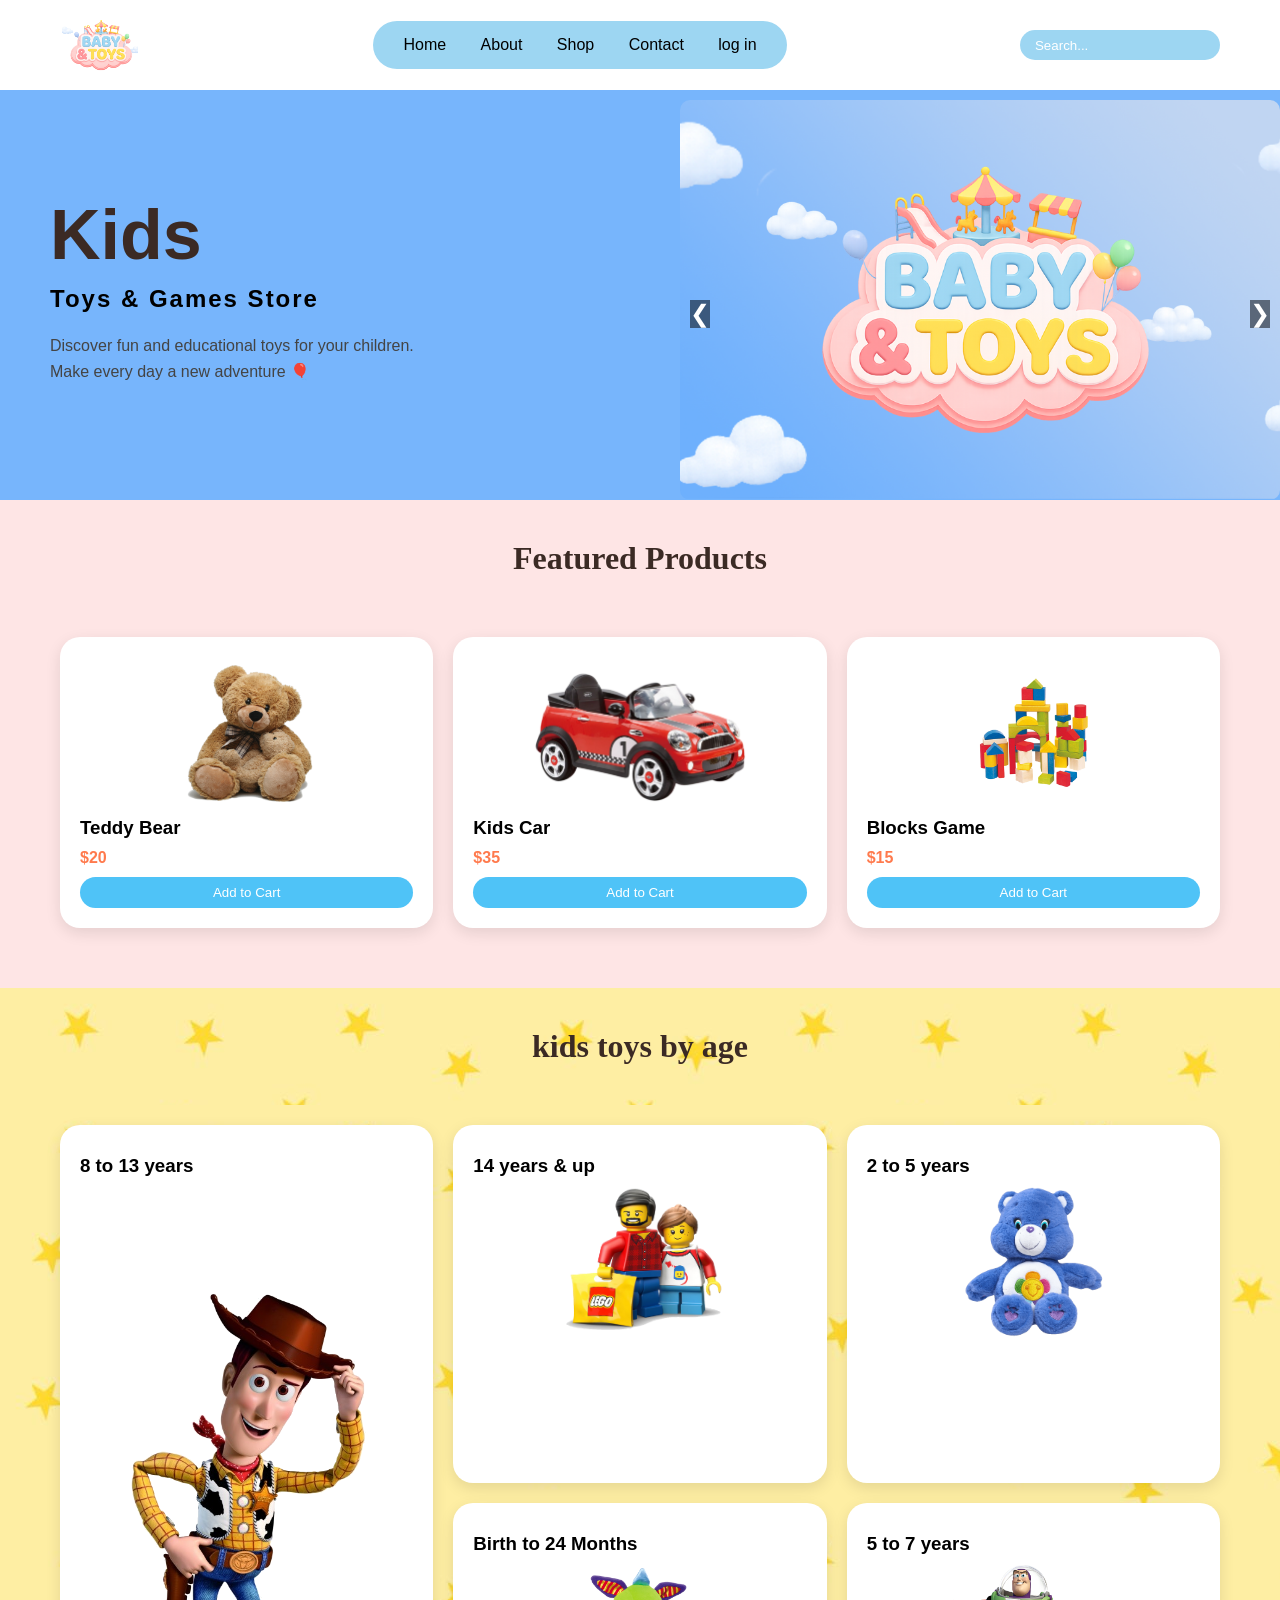
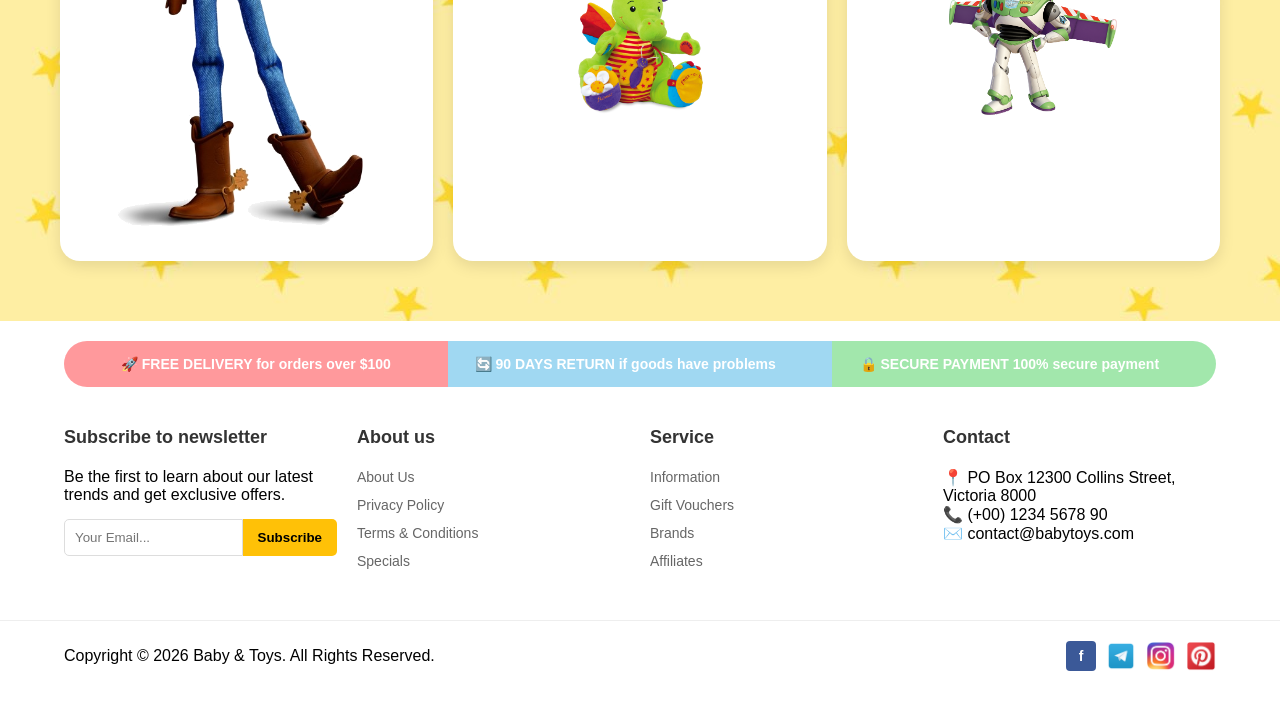
<file: index.html>
<!DOCTYPE html>
<html lang="en">
<head>
  <meta charset="UTF-8">
  <title>HomePage</title>
  <link rel="stylesheet" href="home.css">
</head>
<body>
 
  <!-- NAVBAR -->
  <header>
     <div class="logo"><img src="image/Copilot_20260406_173137.png" alt=""></div>

    <div class="h_button">
    <nav>
      <a href="home.html">Home</a>
      <a href="about.html">About</a>
      <a href="shopping.html">Shop</a>
      <a href="contact.html">Contact</a>
      <a href="login.html">log in</a>
    </nav>
    </div>

    <div class="search-box">
      <input type="text" placeholder="Search...">
      
    </div>
    
  </header>



  <!-- HERO SECTION -->
  <section class="hero">


    <div class="hero-text">
      <h1>Kids</h1>
      <h2><strong>Toys & Games Store</strong></h2>
    
      <div class="paragraph-set root-0-paragraph-set-0">
        <p>Discover fun and educational toys for your children. <br> Make every day a new adventure 🎈</p>
     </div>
      
    </div> 
    
    <div class="slider">
        <img class="slider-img" src="image/pic1.png" alt="Image 1">
        <img class="slider-img" src="image/pic2.png" alt="Image 2">
        <img class="slider-img" src="image/pic3.png" alt="Image 3">
        <div class="slider-prev" onclick="changeSlide(-1)">&#10094;</div>
        <div class="slider-next" onclick="changeSlide(1)">&#10095;</div>
    </div>
  </section>
<h1 id="featured">Featured Products</h1>
  <section class="featured-products">  
    
    <div class="card">
      <img src="image/pngegg (5).png" alt="">
      <h3>Teddy Bear</h3>
      <p>$20</p>
      <button>Add to Cart</button>
    </div>

    <div class="card">
      <img src="image/pngegg (8).png" alt="">
      <h3>Kids Car</h3>
      <p>$35</p>
      <button>Add to Cart</button>
    </div>

    <div class="card">
      <img src="image/pngegg (6).png" alt="">
      <h3>Blocks Game</h3>
      <p>$15</p>
      <button>Add to Cart</button>
    </div>
</section>

<h1 id="toys-by-age">kids toys by age</h1>
  <section class="category-grid">  
    
    <div class="card card-long">
      <h3>8 to 13 years</h3>
      <img src="image/woody (1).png" alt="">
    </div>

    <div class="card">
      <h3>14 years & up</h3>
      <img src="image/lego.png" alt="">
    </div>

    <div class="card">
      <h3>2 to 5 years</h3>
      <img src="image/bear.png" alt="">
    </div>

    <div class="card">
      <h3>Birth to 24 Months</h3>
      <img src="image/baby.png" alt="">
    </div>

    <div class="card">
      <h3>5 to 7 years</h3>
      <img src="image/buz.png" alt="">
    </div>
</section>

<footer class="main-footer">
    <div class="features-bar">
        <div class="feature-item pink">🚀 FREE DELIVERY for orders over $100</div>
        <div class="feature-item blue">🔄 90 DAYS RETURN if goods have problems</div>
        <div class="feature-item green">🔒 SECURE PAYMENT 100% secure payment</div>
    </div>

    <div class="footer-content">
        <div class="footer-section newsletter">
            <h3>Subscribe to newsletter</h3>
            <p>Be the first to learn about our latest trends and get exclusive offers.</p>
            <div class="subscribe-box">
                <input type="email" placeholder="Your Email...">
                <button>Subscribe</button>
            </div>
        </div>

        <div class="footer-section links">
            <h3>About us</h3>
            <ul>
                <li><a href="#">About Us</a></li>
                <li><a href="#">Privacy Policy</a></li>
                <li><a href="#">Terms & Conditions</a></li>
                <li><a href="#">Specials</a></li>
            </ul>
        </div>

        <div class="footer-section service">
            <h3>Service</h3>
            <ul>
                <li><a href="#">Information</a></li>
                <li><a href="#">Gift Vouchers</a></li>
                <li><a href="#">Brands</a></li>
                <li><a href="#">Affiliates</a></li>
            </ul>
        </div>

        <div class="footer-section contact">
            <h3>Contact</h3>
            <p>📍 PO Box 12300 Collins Street, Victoria 8000</p>
            <p>📞 (+00) 1234 5678 90</p>
            <p>✉️ contact@babytoys.com</p>
        </div>
    </div>

    <div class="footer-bottom">
        <p>Copyright © 2026 Baby & Toys. All Rights Reserved.</p>
        <div class="social-icons">
            <a href="#" style="background-color: #3b5998;">f</a>
            <a href="#" ><img src="image/tt.png" alt=""></a>
            <a href="#" ><img src="image/instagram.png" alt=""></a>
            <a href="#" ><img src="image/pp.png" alt=""></a>
        </div>
    </div>
</footer>
   <script src="java.js"></script>

</body>
</html>
</file>
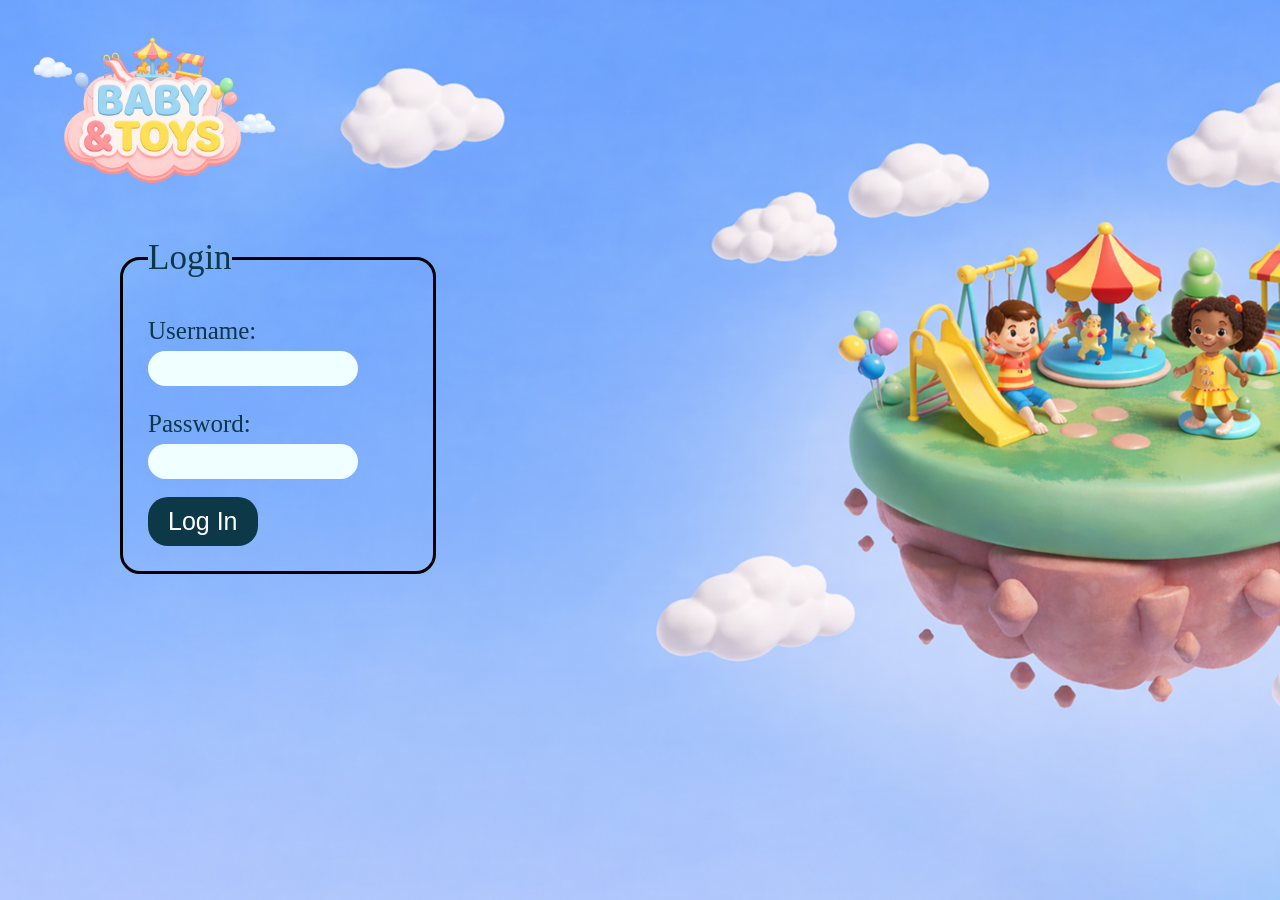
<file: login.html>
<!DOCTYPE html>
<html lang="en">
<head>
  <meta charset="UTF-8">
  <title>ToyLand</title>
  <link rel="stylesheet" href="style.css">
</head>
<body>
 
  <!-- NAVBAR -->
  <header>
    <div class="logo"><img src="image/Copilot_20260406_173137.png" alt=""></div>
  </header>

  <!-- HERO SECTION -->
  <section class="hero">

    <div class="login-form">
      <form action="">
        <fieldset>
          <legend>Login</legend>
          <label for="username">Username:</label> <br>
          <input type="text" id="username" name="username" required><br><br>
          <label for="password">Password:</label> <br>
          <input type="password" id="password" name="password" required><br><br>
          <button type="submit">Log In</button>
        </fieldset>
      </form>
    </div>

   
  </section>



</body>
</html>
</file>
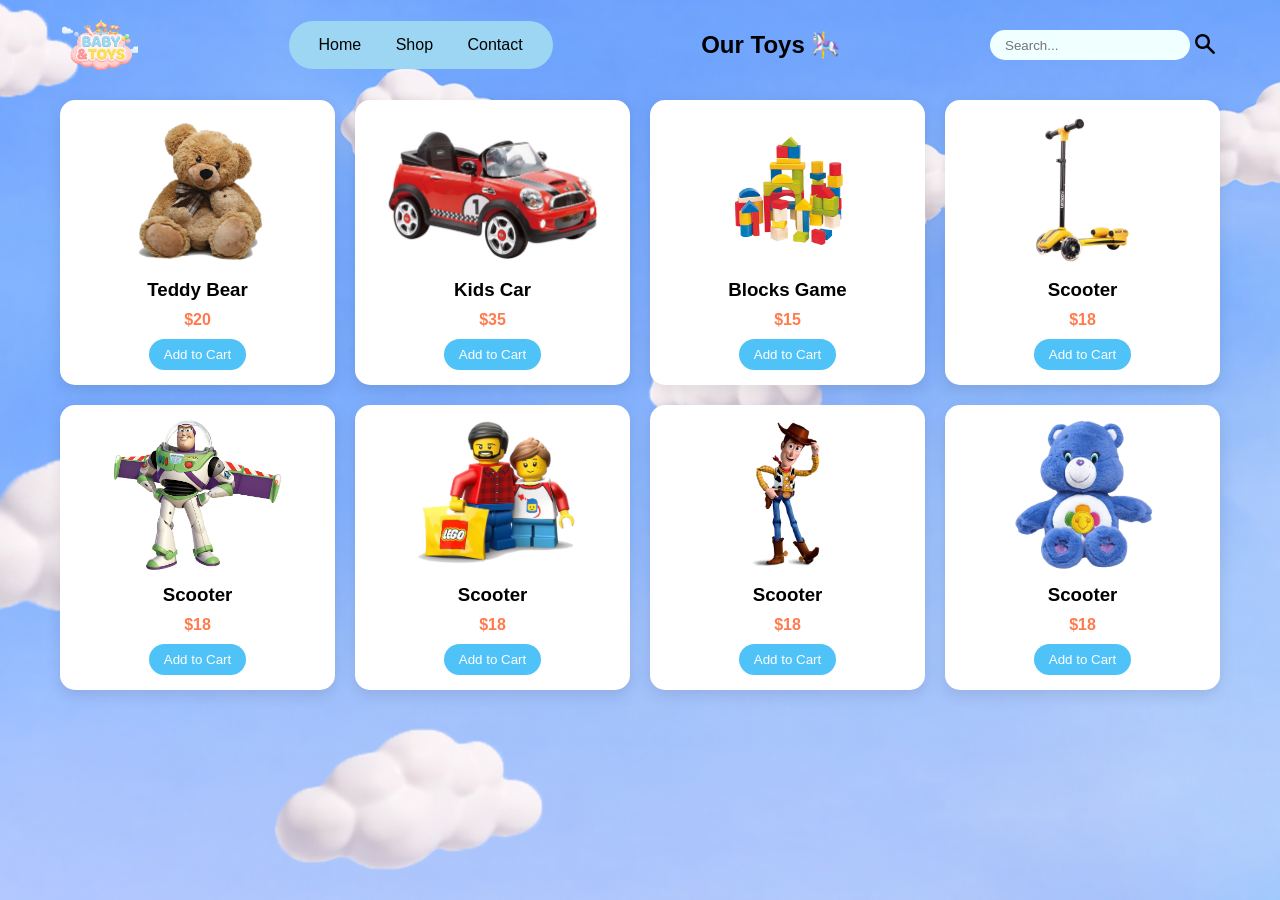
<file: shopping.html>
<!DOCTYPE html>
<html lang="en">
<head>
    <meta charset="UTF-8">
    <meta name="shopping" content="width=device-width, initial-scale=1.0">
    <title>shopping</title>
     <link rel="stylesheet" href="shopping.css">
</head>
<body>
    <header>
          <div class="logo"><img src="image/Copilot_20260406_173137.png" alt=""></div>

    <div class="h_button">
    <nav>
      <a href="index.html">Home</a>
      <a href="shopping.html">Shop</a>
      <a href="contact.html">Contact</a>
    </nav>
    </div>

    <!-- TITLE -->
  <section class="title">
    <h1>Our Toys 🎠</h1>
  </section>

    <div class="search-box">
      <input type="text" placeholder="Search...">
      <button><img src="image/pngegg (3).png" alt=""></button>
    </div>
    </header>
    <section>
        
    </section>
     <!-- PRODUCTS -->
  <section class="products">

    <!-- منتج -->
    <div class="card">
      <img src="image/pngegg (5).png" alt="">
      <h3>Teddy Bear</h3>
      <p>$20</p>
      <button>Add to Cart</button>
    </div>

    <div class="card">
      <img src="image/pngegg (8).png" alt="">
      <h3>Kids Car</h3>
      <p>$35</p>
      <button>Add to Cart</button>
    </div>

    <div class="card">
      <img src="image/pngegg (6).png" alt="">
      <h3>Blocks Game</h3>
      <p>$15</p>
      <button>Add to Cart</button>
    </div>

    <div class="card">
      <img src="image/pngegg (7).png" alt="">
      <h3>Scooter</h3>
      <p>$18</p>
      <button>Add to Cart</button>
    </div>
 
    <div class="card">
      <img src="image/buz.png" alt="">
      <h3>Scooter</h3>
      <p>$18</p>
      <button>Add to Cart</button>
    </div>

    <div class="card">
      <img src="image/lego.png" alt="">
      <h3>Scooter</h3>
      <p>$18</p>
      <button>Add to Cart</button>
    </div>

     <div class="card">
      <img src="image/woody (1).png" alt="">
      <h3>Scooter</h3>
      <p>$18</p>
      <button>Add to Cart</button>
    </div>

    <div class="card">
      <img src="image/bear.png" alt="">
      <h3>Scooter</h3>
      <p>$18</p>
      <button>Add to Cart</button>
    </div>

  </section>
</body>
</html>
</file>
<file: home.css>
* {
  margin: 0;
  padding: 0;
  box-sizing: border-box;
  font-family: sans-serif;
 
}

body {
  
  /* background-image: url('image/Artboard\ 2.png');  */
  background-repeat: no-repeat;
  background-size: cover; 
  background-attachment: fixed; 
  min-height: 100vh;
}
header {
  position: fixed;
  display: flex;
  justify-content: space-between;
  align-items: center;
  padding: 10px 60px 10px 60px;
  background-color: white;
  width: 100%;          
    z-index: 1000;

}

.h_button{
background-color:#9DD6F2;
border-radius: 30px;
padding:15px 15px 15px 15px;
justify-content: space-between;
}

nav a {
  margin: 0 15px;
  text-decoration: none;
  color: black;
  font-weight: 500;
  align-items: center;
}
.search-box{
    display: flex;
    align-items: center;
    
}
.search-box input {
  padding: 8px 15px;
  border-radius: 20px;
  border: none;
  background: #9DD6F2;
  color: white;
  height: 30px;
  width: 200px;
  justify-content: space-around;
}

.logo{
  font-weight: bold;
  padding: 2px 2px;
  height: 70px;
  width: 80px;
}
img{
  height: 100%;
  width: 100%;
  object-fit: cover;
}

/* HERO */
.hero {
  display: flex;
  align-items: center;
  justify-content: space-between;
  padding-top: 100px;
  background-color: #77B5FC;

}

/* TEXT */
.hero-text {
  max-width: 500px;
  padding-left: 50px;
 
  
}

.hero-text h1 {
  font-size: 70px;
  color: #3b2a24;
}

.hero-text h2 {
  margin: 10px 0;
  letter-spacing: 2px;
}

.hero-text p {
  margin: 20px 0;
  color: #444;
  line-height: 1.6;
}
.slider{
 width: 600px;
 height: 400px;
 overflow: hidden;
 position: relative;
}
  .slider-img{
    width: 100%;
    height: 100%;
    object-fit: cover;
    border-radius: 10px;
   }
.slider-prev,
.slider-next {
  position: absolute;
  top: 50%;
   /* transform: translateY(-50%); */
  font-size: 24px;
  color: #fff;
  background-color: rgba(0, 0, 0, 0.5);
  cursor: pointer;
}

.slider-prev {
 left: 10px;
}

.slider-next {
 right: 10px;
}
.search-box input::placeholder {
  color: white;
  opacity: 1; /* Ensure the placeholder text is fully visible */
}

#featured {
  text-align: center;
  padding: 40px 0;
  color: #3b2a24;
  font-family: cursive;
  background-color: #FEE5E5;
}
.featured-products {
  display: grid;
  grid-template-columns: repeat(3, 1fr);
  gap: 20px;
  padding: 20px 60px;
  padding-bottom: 60px;
  background-color: #FEE5E5;
}


.category-grid {
   background-image: url(image/download\ \(12\).jpg);
  display: grid;
  grid-template-columns: repeat(3, 1fr); 
  gap: 20px; 
   padding: 20px 60px;
  padding-bottom: 60px;
}
.card {
  background: white;
  border-radius: 20px;
  padding: 20px;
  min-height: 150px; 
  display: flex;
  flex-direction: column;
  /* justify-content: flex-start; */
  box-shadow: 0 5px 15px rgba(0,0,0,0.1);
}


.card-long {
  grid-row: span 2; 
  min-height: 320px; 
  display: flex;
  flex-direction: column;
}

/* IMAGE */
.card img {
  /* margin-top: auto; */
  width: 100%;
  height: 150px;
  object-fit: contain;
}

.card-long img {
  margin-top: auto;
  height: 80%;
  
} 

/* TEXT */
.card h3 {
  margin: 10px 0;
}

.card p {
  color: #ff7a4d;
  font-weight: bold;
}

/* BUTTON */
.card button {
  margin-top: 10px;
  padding: 8px 15px;
  border: none;
  background: #4fc3f7;
  color: white;
  border-radius: 20px;
  cursor: pointer;
}

/* HOVER */
.card:hover {
  transform: translateY(-5px);
  transition: 0.3s;
}
#toys-by-age {
  background-image: url(image/download\ \(12\).jpg);
  text-align: center;
  padding: 40px 0;
  color: #3b2a24;
  font-family: cursive;
}


footer {
    font-family: 'Segoe UI', Tahoma, Geneva, Verdana, sans-serif;
    background-color: #ffffff;
    padding: 20px 0;
    direction: ltr; 
}

/* 1.(Features Bar) */
.features-bar {
    display: flex;
    justify-content: space-around;
    align-items: center;
        background: linear-gradient(to right, #FF999C 33.33%, #A0D8F2 33.33%, #A0D8F2 66.66%, #A2E7AC 66.66%);
    color: white;
    padding: 15px;
    border-radius: 50px; 
    margin: 0 5% 40px 5%;
    font-size: 14px;
    font-weight: bold;
}

.feature-item {
    display: flex;
    align-items: center;
    gap: 8px;
}


.footer-content {
    display: flex;
    justify-content: space-between;
    padding: 0 5%;
    flex-wrap: wrap; 
    gap: 20px;
}

.footer-section {
    flex: 1;
    min-width: 200px;
}

.footer-section h3 {
    font-size: 18px;
    margin-bottom: 20px;
    color: #333;
    font-weight: 700;
}

.footer-section ul {
    list-style: none;
    padding: 0;
}

.footer-section ul li {
    margin-bottom: 10px;
}

.footer-section a {
    text-decoration: none;
    color: #666;
    font-size: 14px;
    transition: color 0.3s;
}

.footer-section a:hover {
    color: #e91e63;
}

/* 3.(Newsletter) */
.subscribe-box {
    display: flex;
    margin-top: 15px;
}

.subscribe-box input {
    padding: 10px;
    border: 1px solid #ddd;
    border-radius: 5px 0 0 5px;
    width: 70%;
}

.subscribe-box button {
    background-color: #ffc107;
    border: none;
    padding: 10px 15px;
    border-radius: 0 5px 5px 0;
    cursor: pointer;
    font-weight: bold;
}

/* 4 (Bottom Bar) */
.footer-bottom {
    border-top: 1px solid #eee;
    margin-top: 40px;
    padding: 20px 5%;
    display: flex;
    justify-content: space-between;
    align-items: center;
}

.social-icons {
    display: flex;
    gap: 10px;
}

.social-icons a {
    width: 30px;
    height: 30px;
    display: flex;
    align-items: center;
    justify-content: center;
    color: white;
    text-decoration: none;
    border-radius: 4px;
    font-weight: bold;
    font-size: 14px;
}
</file>
<file: style.css>
/* Reset */
* {
  margin: 0;
  padding: 0;
  box-sizing: border-box;
  font-family: sans-serif;
 
}

body {
  
  background-image: url('image/Artboard\ 1.png'); 
  background-repeat: no-repeat;
  background-size: cover; 
  background-attachment: fixed; 
  min-height: 100vh;
}


/* NAVBAR */
header {
  display: flex;
  justify-content: space-between;
  align-items: center;
  padding: 10px 10px;
}

.logo{
  font-weight: bold;
  padding: 5px 5px;
  height: 200px;
  width: 280px;
}
img{
  height: 100%;
  width: 100%;
  object-fit: cover;
}


/* HERO */
.hero {
  display:flex;
  align-items:flex-start;
  justify-content: space-between;
  padding-top: 10px;
  padding-left: 120px;
  
  /* flex-direction: row-reverse; */
}

/* TEXT */
.hero-text {
  max-width: 500px;
  
}

.hero-text h1 {
  font-size: 60px;
  color: #092833;
  font-family:cursive;
}

.hero-text h2 {
  margin: 10px 0;
  font-size: 30px;
  font-family: cursive;
  letter-spacing: 2px;
}

.hero-text p {
  margin: 20px 0;
  font-size: 30px;
  color: #0d3848;
  line-height: 1.6;
}
.login-form{
  display: flex;
  flex-direction: column;
  align-items: center;
  justify-content: center;
  margin-bottom: 100px;
}
legend{
  font-size: 35px;
  color: #0d3848;
  line-height: 1.6;
  font-family: cursive;
  justify-content: center;
}
label {
  font-size: 25px;
  color: #0d3848;
  line-height: 1.6;
  font-family: cursive;
  
}
input{
  padding: 15px;
  border-radius: 25px;
  border: none;
  background: azure;
  color: black;
  height: 35px;
  width: 210px;
  margin-right: 50px;
  
}
fieldset{
  border: 3px solid black;
  padding: 25px;
  /* margin-right: 100px; */
  border-radius: 20px;
}
button{
  padding: 10px 20px;
  font-size: 25px;
  background:#0d3848;
  color: white;
  border: none;
  border-radius: 20px;
  cursor: pointer;
}
</file>
<file: shopping.css>
* {
  margin: 0;
  padding: 0;
  box-sizing: border-box;
  font-family: sans-serif;
 
}

body {
  
  background-image: url('image/Artboard\ 2.png'); 
  background-repeat: repeat-y;
  background-size: cover; 
  background-attachment: fixed; 
  min-height: 100vh;
}
header{
  position: fixed;
  display: flex;
  justify-content: space-between;
  align-items: center;
  padding: 10px 60px 10px 60px;
  width: 100%;          
    z-index: 1000;}

.h_button{
background-color:#9DD6F2;
display: flex;
flex-wrap: nowrap;
border-radius: 30px;
padding:15px 15px 15px 15px;

align-items: center;
justify-content: center;
min-width: max-content;
white-space: nowrap;
}

.logo{
  font-weight: bold;
  padding: 2px 2px;
  height: 70px;
  width: 80px;
}
img{
  height: 100%;
  width: 100%;
  object-fit: cover;
}

nav a {
  margin: 0 15px;
  text-decoration: none;
  color: black;
  font-weight: 500;
  align-items:center;
}
.search-box{
    display: flex;
    align-items: center;
    
}
.search-box input {
  padding: 8px 15px;
  border-radius: 20px;
  border: none;
  background: azure;
  color: white;
  height: 30px;
  width: 200px;
  justify-content: space-around;
}
.search-box button {
  width: 30px;
  height: 30px;
  border-radius: 50%;
  border: none;
  background: #fbfbfa00;
  cursor: pointer;
  justify-content: space-around;
}

.search-box button img {
  width: 20px;
  height: 20px;
  
}



/* TITLE */
.title {
  text-align: center;
  
}

/* PRODUCTS GRID */
.products {
  display: grid;
  grid-template-columns: repeat(4, 1fr);
  gap: 20px;
  padding: 100px 60px;
}

/* CARD */
.card {
  background: white;
  padding: 15px;
  border-radius: 15px;
  text-align: center;
  box-shadow: 0 5px 15px rgba(0,0,0,0.1);
}

/* IMAGE */
.card img {
  width: 100%;
  height: 150px;
  object-fit: contain;
}

/* TEXT */
.card h3 {
  margin: 10px 0;
}

.card p {
  color: #ff7a4d;
  font-weight: bold;
}

/* BUTTON */
.card button {
  margin-top: 10px;
  padding: 8px 15px;
  border: none;
  background: #4fc3f7;
  color: white;
  border-radius: 20px;
  cursor: pointer;
}

/* HOVER */
.card:hover {
  transform: translateY(-5px);
  transition: 0.3s;
}
</file>
